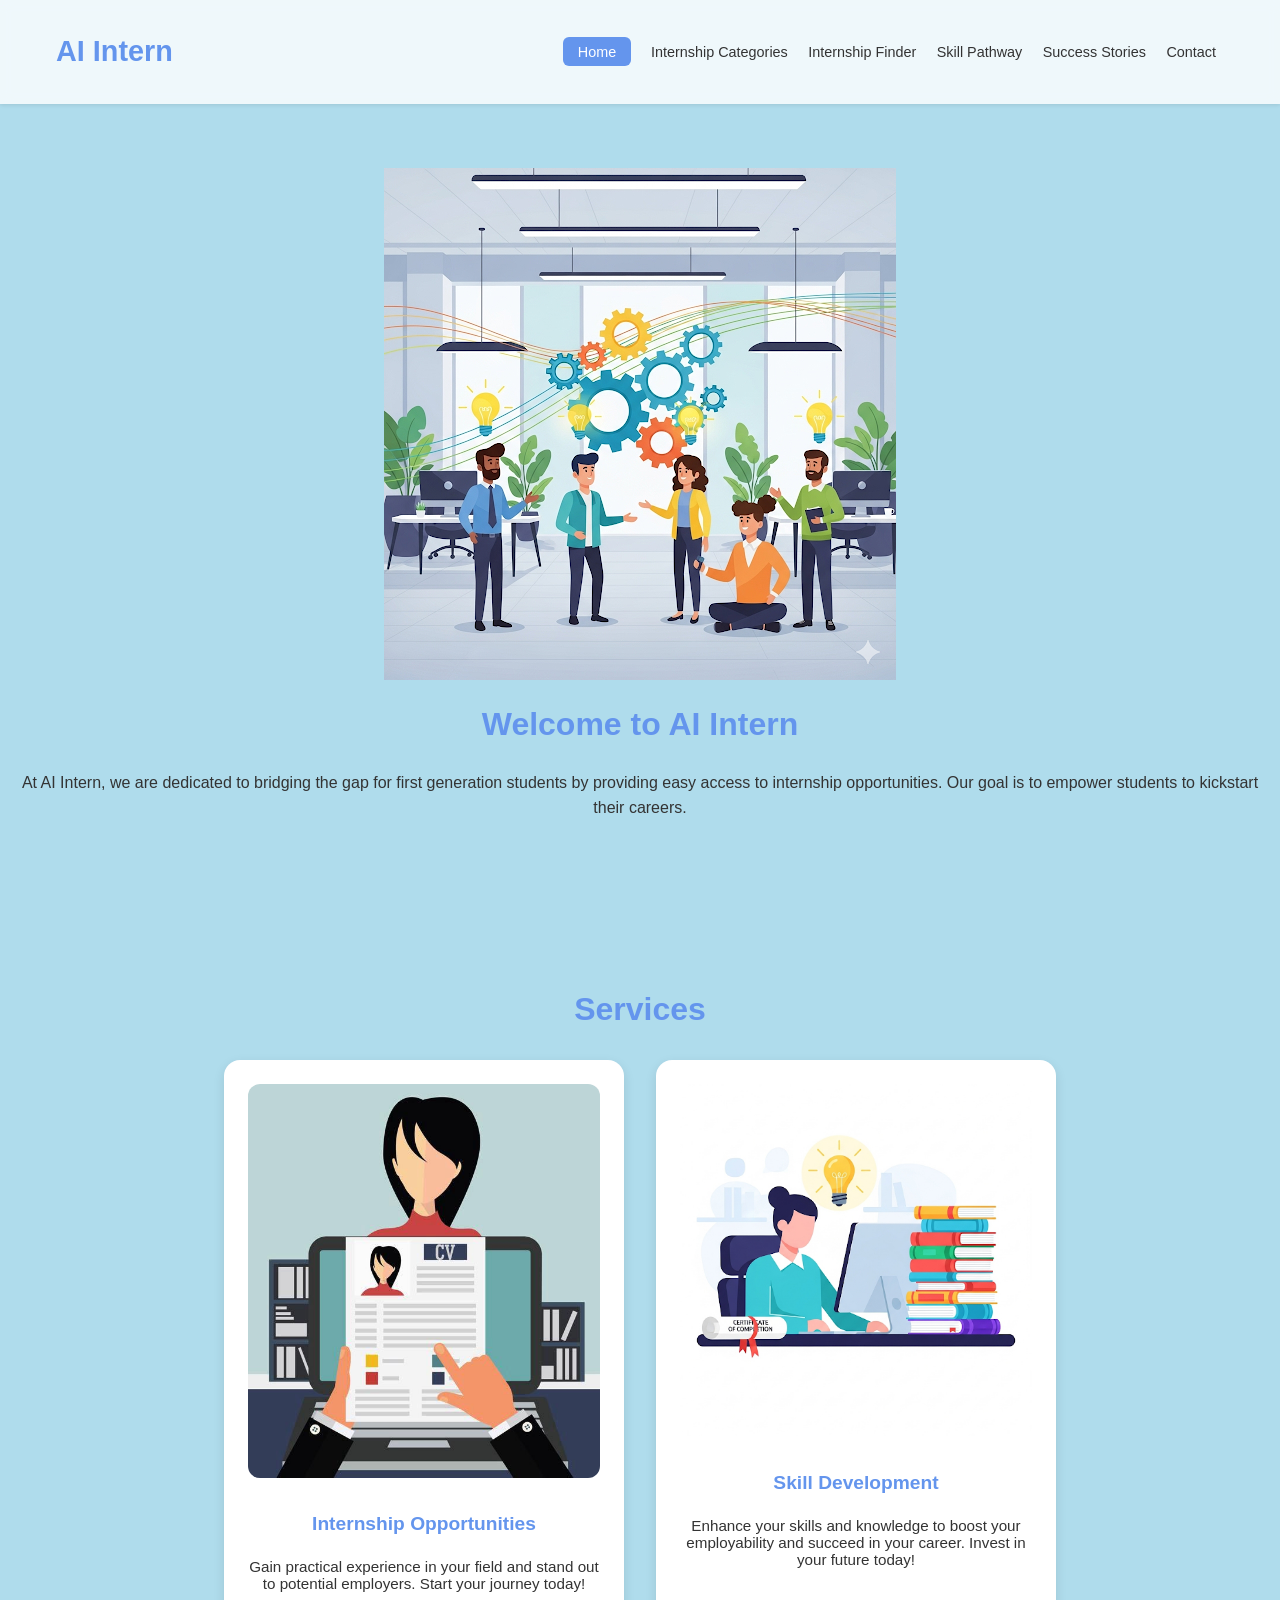
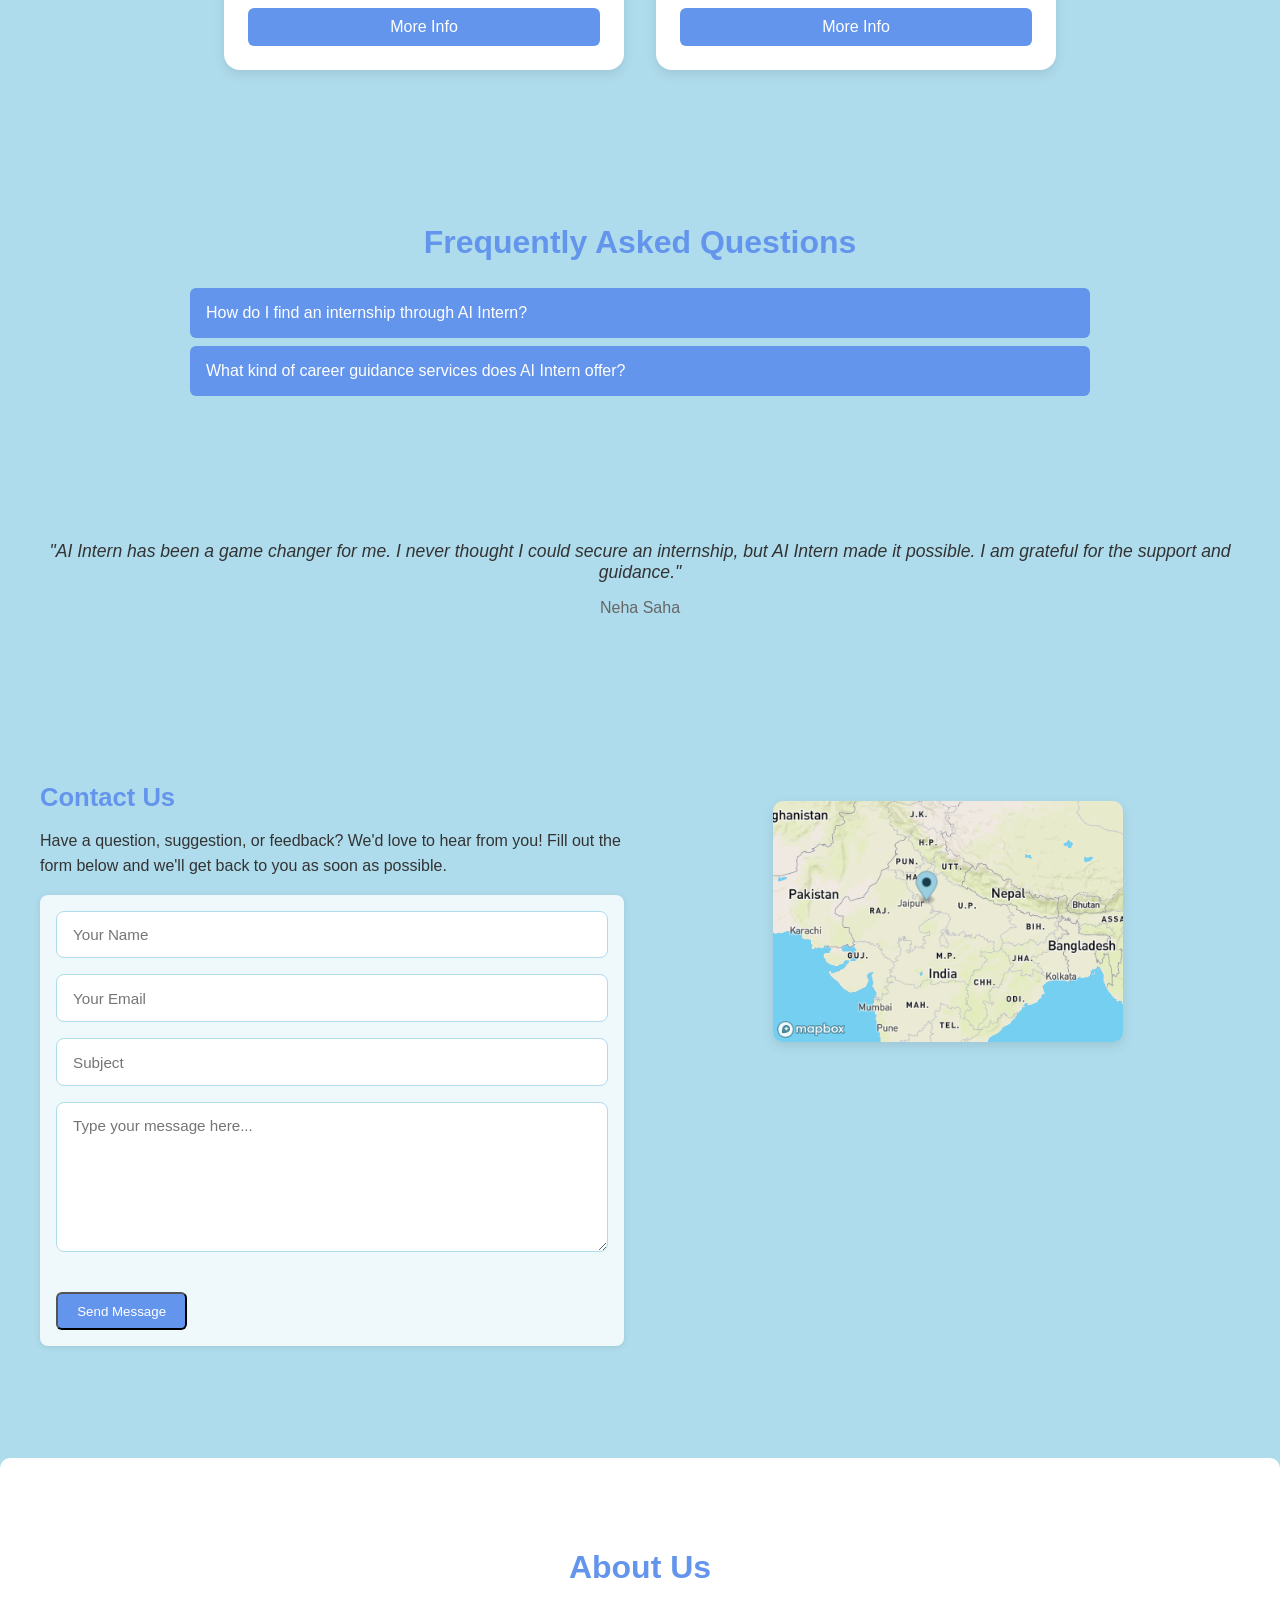
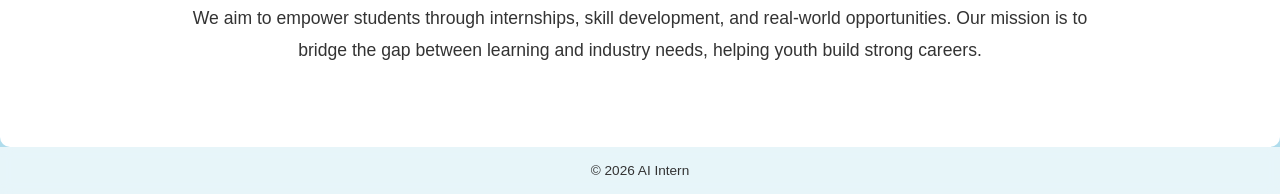
<file: index.html>
<!DOCTYPE html>
<html lang="en">

<head>
  <meta charset="UTF-8">
  <meta name="viewport" content="width=device-width, initial-scale=1.0">
  <title>AI Intern</title>
  <link rel="stylesheet" href="style.css">
  <link rel="icon" type="images/png" href="images/favicon.png">
</head>

<body>

  <!-- Header / Navigation -->
  <header class="header">
    <div class="container nav-container">
      <h1 class="logo">AI Intern</h1>
      <nav class="nav-links">
        <a href="#" class="btn-primary">Home</a>
        <a href="internship-categories.html">Internship Categories</a>
        <a href="internship-finder.html">Internship Finder</a>
        <a href="skill-pathway.html">Skill Pathway</a>
        <a href="success-stories.html">Success Stories</a>
        <a href="contact.html">Contact</a>
      </nav>
    </div>
  </header>

  <!-- Banner Section -->
  <section class="section text-center">
    <img src="images/workingtogether.png" alt="Working Together" class="banner-img">
    <h2 class="title">Welcome to AI Intern</h2>
    <p class="desc">
      At AI Intern, we are dedicated to bridging the gap for first generation students by providing easy access to
      internship opportunities. Our goal is to empower students to kickstart their careers.
    </p>
  </section>

  <!-- Services Section -->
  <section class="section">
    <h2 class="title text-center">Services</h2>
    <div class="services">

      <div class="card">
        <img src="images/internship2.jpg" alt="Internship Opportunities" class="card-img">
        <h3 class="card-title">Internship Opportunities</h3>
        <p class="card-text">
          Gain practical experience in your field and stand out to potential employers. Start your journey today!
        </p>
        <a href="internship-finder.html" class="btn-primary">More Info</a>
      </div>

      <div class="card">
        <img src="images/skills.png" alt="Skill Development" class="card-img">
        <h3 class="card-title">Skill Development</h3>
        <p class="card-text">
          Enhance your skills and knowledge to boost your employability and succeed in your career. Invest in your
          future today!
        </p>
        <a href="skill-pathway.html" class="btn-primary">More Info</a>
      </div>

    </div>
  </section>

  <!-- FAQ Section -->
  <section class="section">
    <h2 class="title text-center">Frequently Asked Questions</h2>
    <div class="faq">
      <div>
        <button class="accordion">How do I find an internship through AI Intern?</button>
        <div class="panel">
          To find an appropriate internship, you will have to enter your education qualifications and the skills you
          have, and then our AI will recommend internships that are available on PMSkin and best suit you.
        </div>
      </div>
      <div>
        <button class="accordion">What kind of career guidance services does AI Intern offer?</button>
        <div class="panel">
          AI Intern looks up and offers perfect internships for you. If you do not have the right skills, we will
          recommend platforms that offer to teach the skills.
        </div>
      </div>
    </div>
  </section>

  <!-- Testimonial Section -->
  <section class="section text-center">
    <p class="testimonial">
      "AI Intern has been a game changer for me. I never thought I could secure an internship, but AI Intern made it
      possible. I am grateful for the support and guidance."
    </p>
    <p class="text-muted">Neha Saha</p>
  </section>
  <!-- Contact Section -->
  <section class="section">
    <div class="contact-container">

      <div class="flex-1">
        <h2 class="subtitle">Contact Us</h2>
        <p class="desc">
          Have a question, suggestion, or feedback? We'd love to hear from you!
          Fill out the form below and we'll get back to you as soon as possible.
        </p>

        <div class="form-box">

          <form action="https://formsubmit.co/aiinternforms@gmail.com" method="POST">

            <!-- FormSubmit Settings -->
            <input type="hidden" name="_captcha" value="false">
            <input type="hidden" name="_subject" value="New AI Intern Contact Form Submission">
            <input type="hidden" name="_template" value="table">

            <input type="text" name="Name" placeholder="Your Name" required>

            <input type="email" name="Email" placeholder="Your Email" required>

            <input type="text" name="Subject" placeholder="Subject" required>

            <textarea name="Message" rows="6" placeholder="Type your message here..." required></textarea>

            <button type="submit" class="btn-primary">
              Send Message
            </button>

            <input type="hidden" name="_next"
              value="https://garvitasachdeva27-gif.github.io/AI-INTERN/contact.html?success=true">

          </form>

        </div>
      </div>

      <div class="flex-1 flex-center">
        <img src="images/india-map.png" alt="India Map" class="map-img home-map">
      </div>

    </div>
  </section>
  <!-- About Us Section -->
  <!-- About Us Section -->
  <section class="about-section">
    <div class="about-container">
      <h2 class="subtitle">About Us</h2>
      <p class="desc">
        We aim to empower students through internships, skill development, and
        real-world opportunities. Our mission is to bridge the gap between
        learning and industry needs, helping youth build strong careers.
      </p>
    </div>
  </section>

  <!-- Footer -->
  <footer class="footer">
    © 2026 AI Intern
  </footer>

  <!-- FAQ Accordion JS -->
  <script>
    const acc = document.querySelectorAll('.accordion');
    acc.forEach(button => {
      button.addEventListener('click', () => {
        const panel = button.nextElementSibling;
        panel.classList.toggle('show');
      });
    });
  </script>

</body>

</html>
</file>
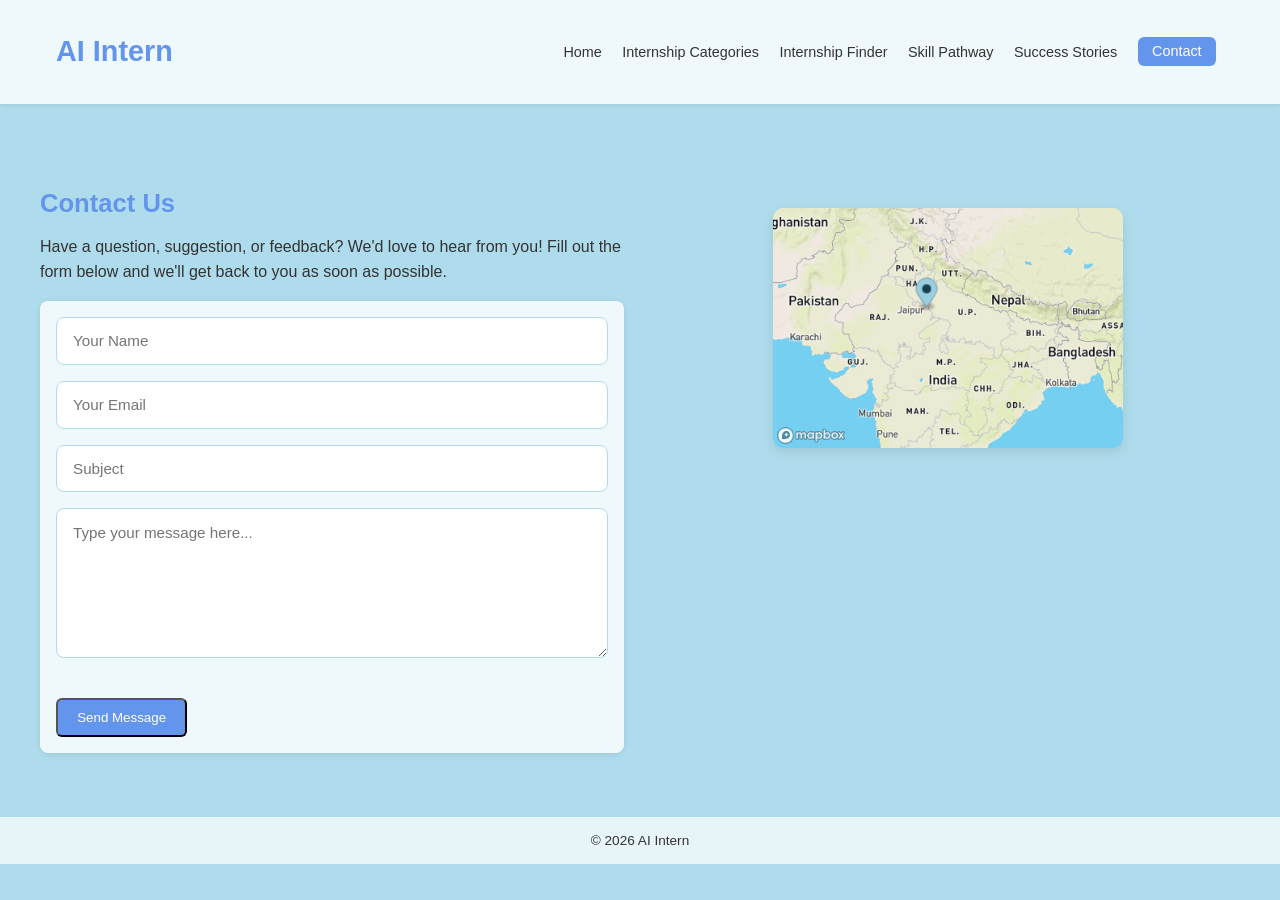
<file: contact.html>
<!DOCTYPE html>
<html lang="en">

<head>
    <meta charset="UTF-8">
    <meta name="viewport" content="width=device-width, initial-scale=1.0">
    <title>Contact - AI Intern</title>
    <link rel="stylesheet" href="style.css">
    <link rel="icon" type="images/png" href="images/favicon.png">
</head>

<body>
    <!-- Header -->
    <header class="header">
        <div class="nav-container">
            <h1 class="logo">AI Intern</h1>
            <nav class="nav-links">
                <a href="index.html">Home</a>
                <a href="internship-categories.html">Internship Categories</a>
                <a href="internship-finder.html">Internship Finder</a>
                <a href="skill-pathway.html">Skill Pathway</a>
                <a href="success-stories.html">Success Stories</a>
                <a href="contact.html" class="active">Contact</a>
            </nav>
        </div>
    </header>

  <!-- Contact Section -->
  <section class="section">
    <div class="contact-container">

      <div class="flex-1">
        <h2 class="subtitle">Contact Us</h2>
        <p class="desc">
          Have a question, suggestion, or feedback? We'd love to hear from you!
          Fill out the form below and we'll get back to you as soon as possible.
        </p>

        <div class="form-box">

          <form action="https://formsubmit.co/aiinternforms@gmail.com" method="POST">

            <!-- FormSubmit Settings -->
            <input type="hidden" name="_captcha" value="false">
            <input type="hidden" name="_subject" value="New AI Intern Contact Form Submission">
            <input type="hidden" name="_template" value="table">

            <input type="text" name="Name" placeholder="Your Name" required>

            <input type="email" name="Email" placeholder="Your Email" required>

            <input type="text" name="Subject" placeholder="Subject" required>

            <textarea name="Message" rows="6" placeholder="Type your message here..." required></textarea>

            <button type="submit" class="btn-primary">
              Send Message
            </button>

            <input type="hidden" name="_next"
              value="https://garvitasachdeva27-gif.github.io/AI-INTERN/contact.html?success=true">

          </form>

        </div>
      </div>

      <div class="flex-1 flex-center">
        <img src="images/india-map.png" alt="India Map" class="map-img home-map">
      </div>

    </div>
  </section>

    <!-- Footer -->
    <footer class="footer">
        © 2026 AI Intern 
    </footer>
</body>

</html>
</file>
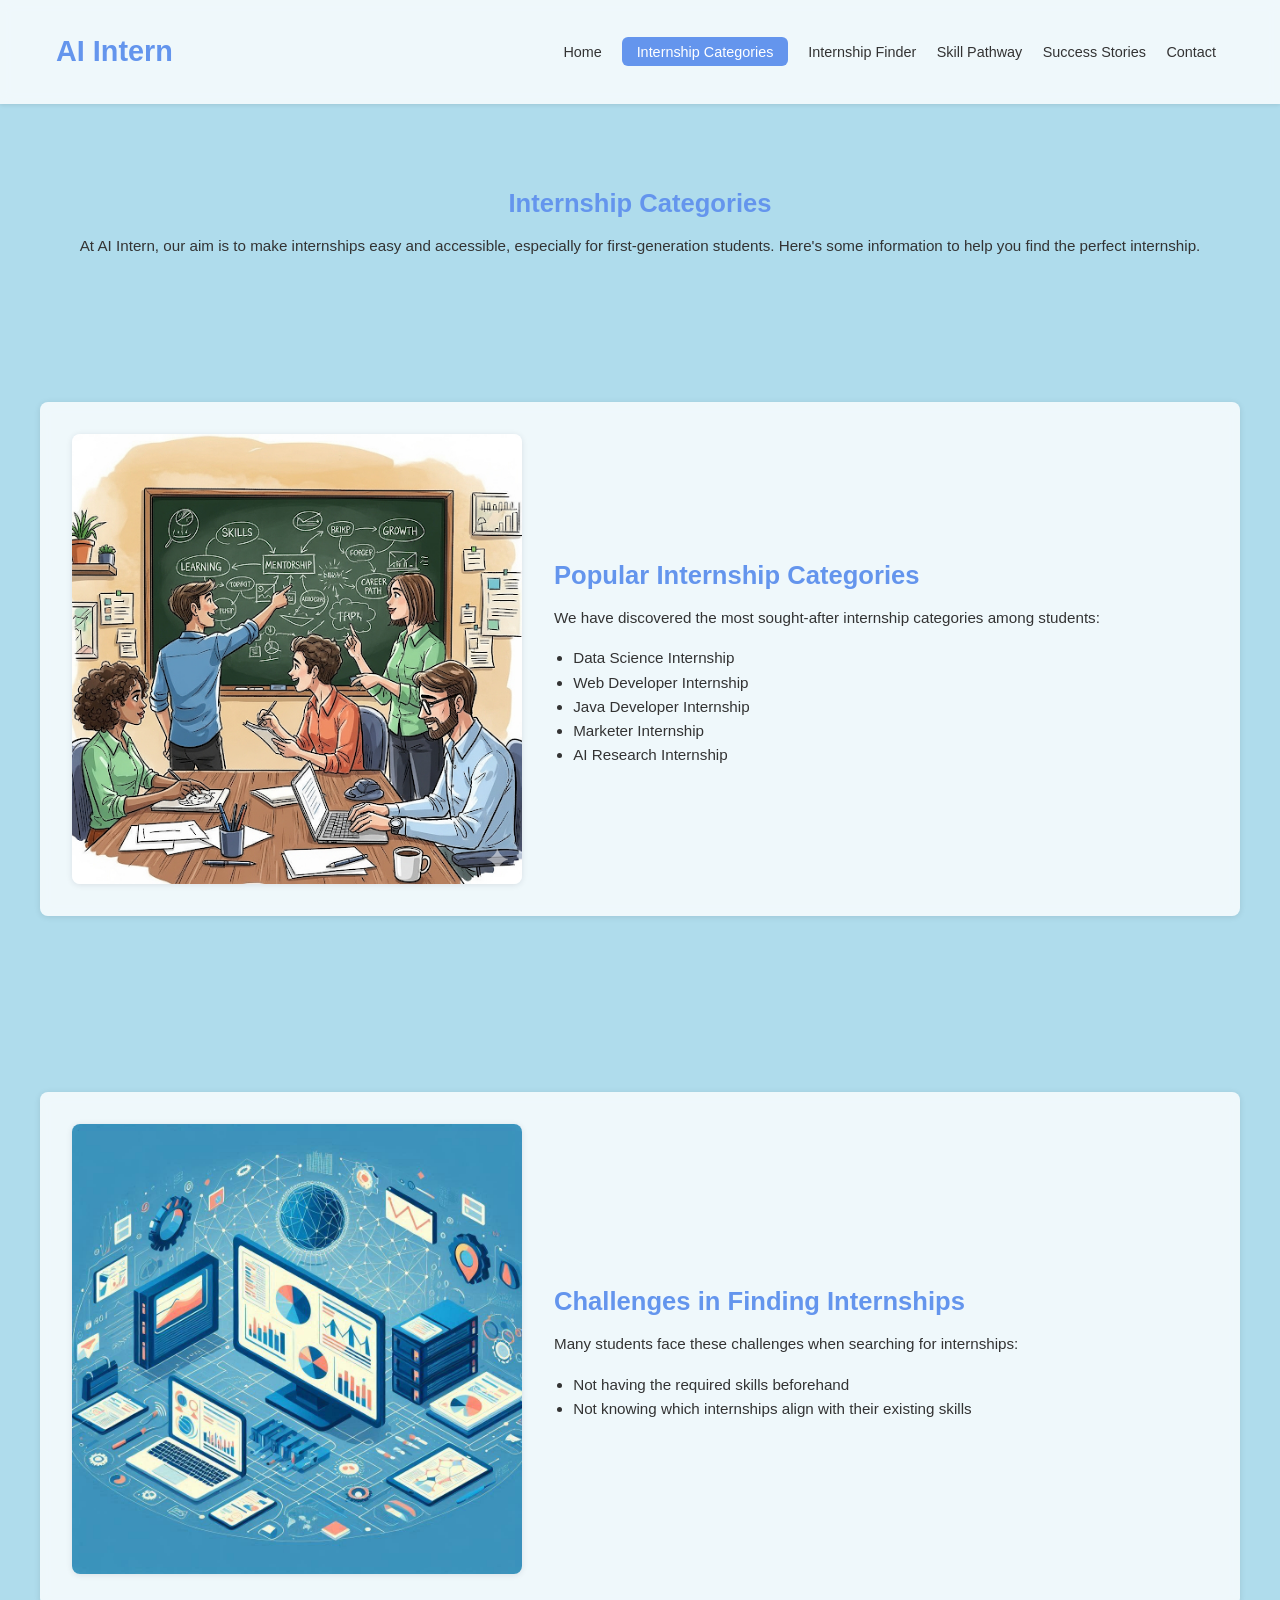
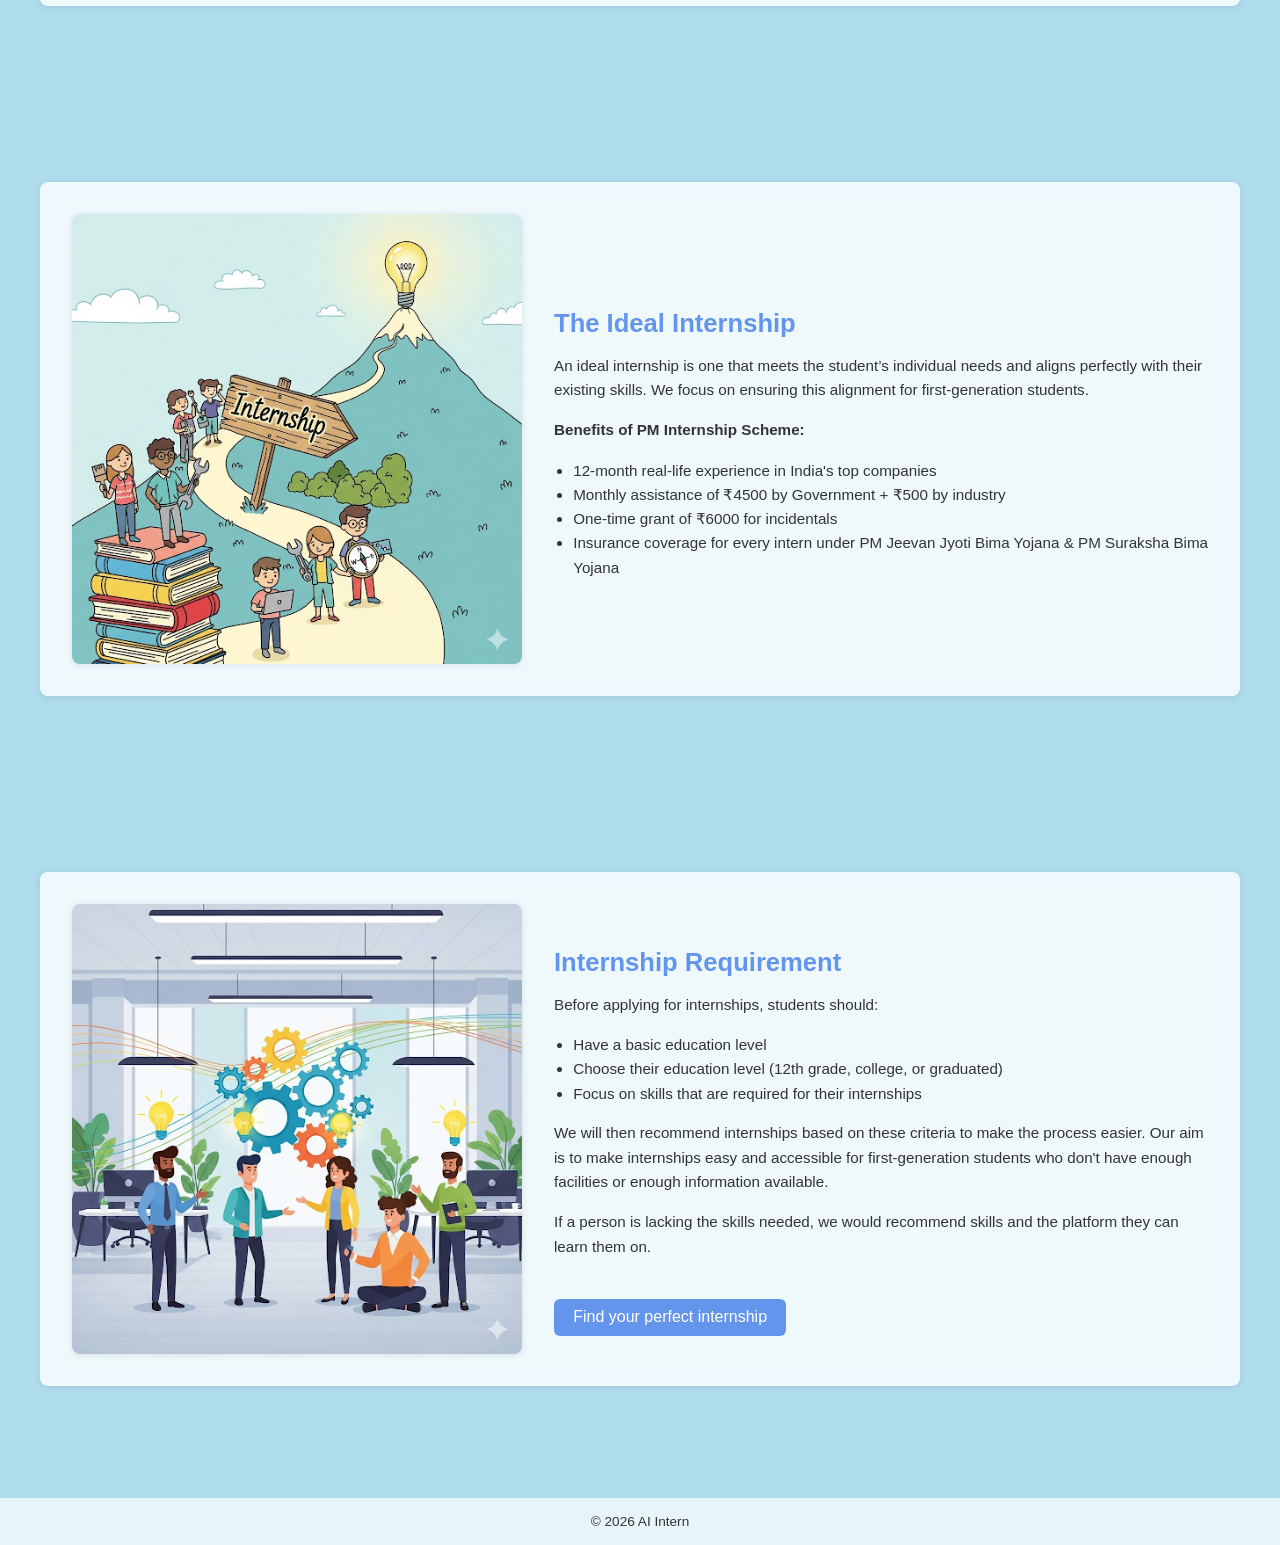
<file: internship-categories.html>
<!DOCTYPE html>
<html lang="en">
<head>
  <meta charset="UTF-8">
  <meta name="viewport" content="width=device-width, initial-scale=1.0">
  <title>Internship Categories - AI Intern</title>
  <link rel="stylesheet" href="style.css">
  <link rel="icon" type="images/png" href="images/favicon.png">
</head>
<body>

  <!-- Header -->
  <header class="header">
    <div class="container nav-container">
      <h1 class="logo">AI Intern</h1>
      <nav class="nav-links">
        <a href="index.html">Home</a>
        <a href="#" class="btn-primary">Internship Categories</a>
        <a href="internship-finder.html">Internship Finder</a>
        <a href="skill-pathway.html">Skill Pathway</a>
        <a href="success-stories.html">Success Stories</a>
        <a href="contact.html">Contact</a>
      </nav>
    </div>
  </header>

  <!-- Page Heading -->
  <section class="section text-center">
    <h2 class="subtitle">Internship Categories</h2>
    <p class="desc small">
      At AI Intern, our aim is to make internships easy and accessible, especially for first-generation students. Here's some information to help you find the perfect internship.
    </p>
  </section>

  <!-- Popular Internship Categories -->
  <section class="section">
    <div class="info-box">
      <img src="images/blackboard.png" alt="Blackboard" class="box-img">
      <div class="box-text">
        <h3 class="subtitle">Popular Internship Categories</h3>
        <p class="desc small">
          We have discovered the most sought-after internship categories among students:
        </p>
        <ul class="list">
          <li>Data Science Internship</li>
          <li>Web Developer Internship</li>
          <li>Java Developer Internship</li>
          <li>Marketer Internship</li>
          <li>AI Research Internship</li>
        </ul>
      </div>
    </div>
  </section>

  <!-- Challenges Section -->
  <section class="section">
    <div class="info-box reverse">
      <div class="box-text">
        <h3 class="subtitle">Challenges in Finding Internships</h3>
        <p class="desc small">Many students face these challenges when searching for internships:</p>
        <ul class="list">
          <li>Not having the required skills beforehand</li>
          <li>Not knowing which internships align with their existing skills</li>
        </ul>
      </div>
      <img src="images/work.jpg" alt="Work" class="box-img">
    </div>
  </section>

  <!-- Ideal Internship Section -->
  <section class="section">
    <div class="info-box">
      <img src="images/Internship.png" alt="Internship" class="box-img">
      <div class="box-text">
        <h3 class="subtitle">The Ideal Internship</h3>
        <p class="desc small">
          An ideal internship is one that meets the student’s individual needs and aligns perfectly with their existing skills. We focus on ensuring this alignment for first-generation students.
        </p>
        <p class="desc small"><strong>Benefits of PM Internship Scheme:</strong></p>
        <ul class="list">
          <li>12-month real-life experience in India's top companies</li>
          <li>Monthly assistance of ₹4500 by Government + ₹500 by industry</li>
          <li>One-time grant of ₹6000 for incidentals</li>
          <li>Insurance coverage for every intern under PM Jeevan Jyoti Bima Yojana & PM Suraksha Bima Yojana</li>
        </ul>
      </div>
    </div>
  </section>

  <!-- Internship Requirements -->
  <section class="section">
    <div class="info-box reverse">
      <div class="box-text">
        <h3 class="subtitle">Internship Requirement</h3>
        <p class="desc small">Before applying for internships, students should:</p>
        <ul class="list">
          <li>Have a basic education level</li>
          <li>Choose their education level (12th grade, college, or graduated)</li>
          <li>Focus on skills that are required for their internships</li>
        </ul>
        <p class="desc small">
          We will then recommend internships based on these criteria to make the process easier. Our aim is to make internships easy and accessible for first-generation students who don't have enough facilities or enough information available.
        </p>
        <p class="desc small">
          If a person is lacking the skills needed, we would recommend skills and the platform they can learn them on.
        </p>
        <a href="internship-finder.html" class="btn-primary">Find your perfect internship</a>
      </div>
      <img src="images/workingtogether.png" alt="Working Together" class="box-img">
    </div>
  </section>

  <!-- Footer -->
  <footer class="footer">
    © 2026 AI Intern 
  </footer>

</body>
</html>
</file>
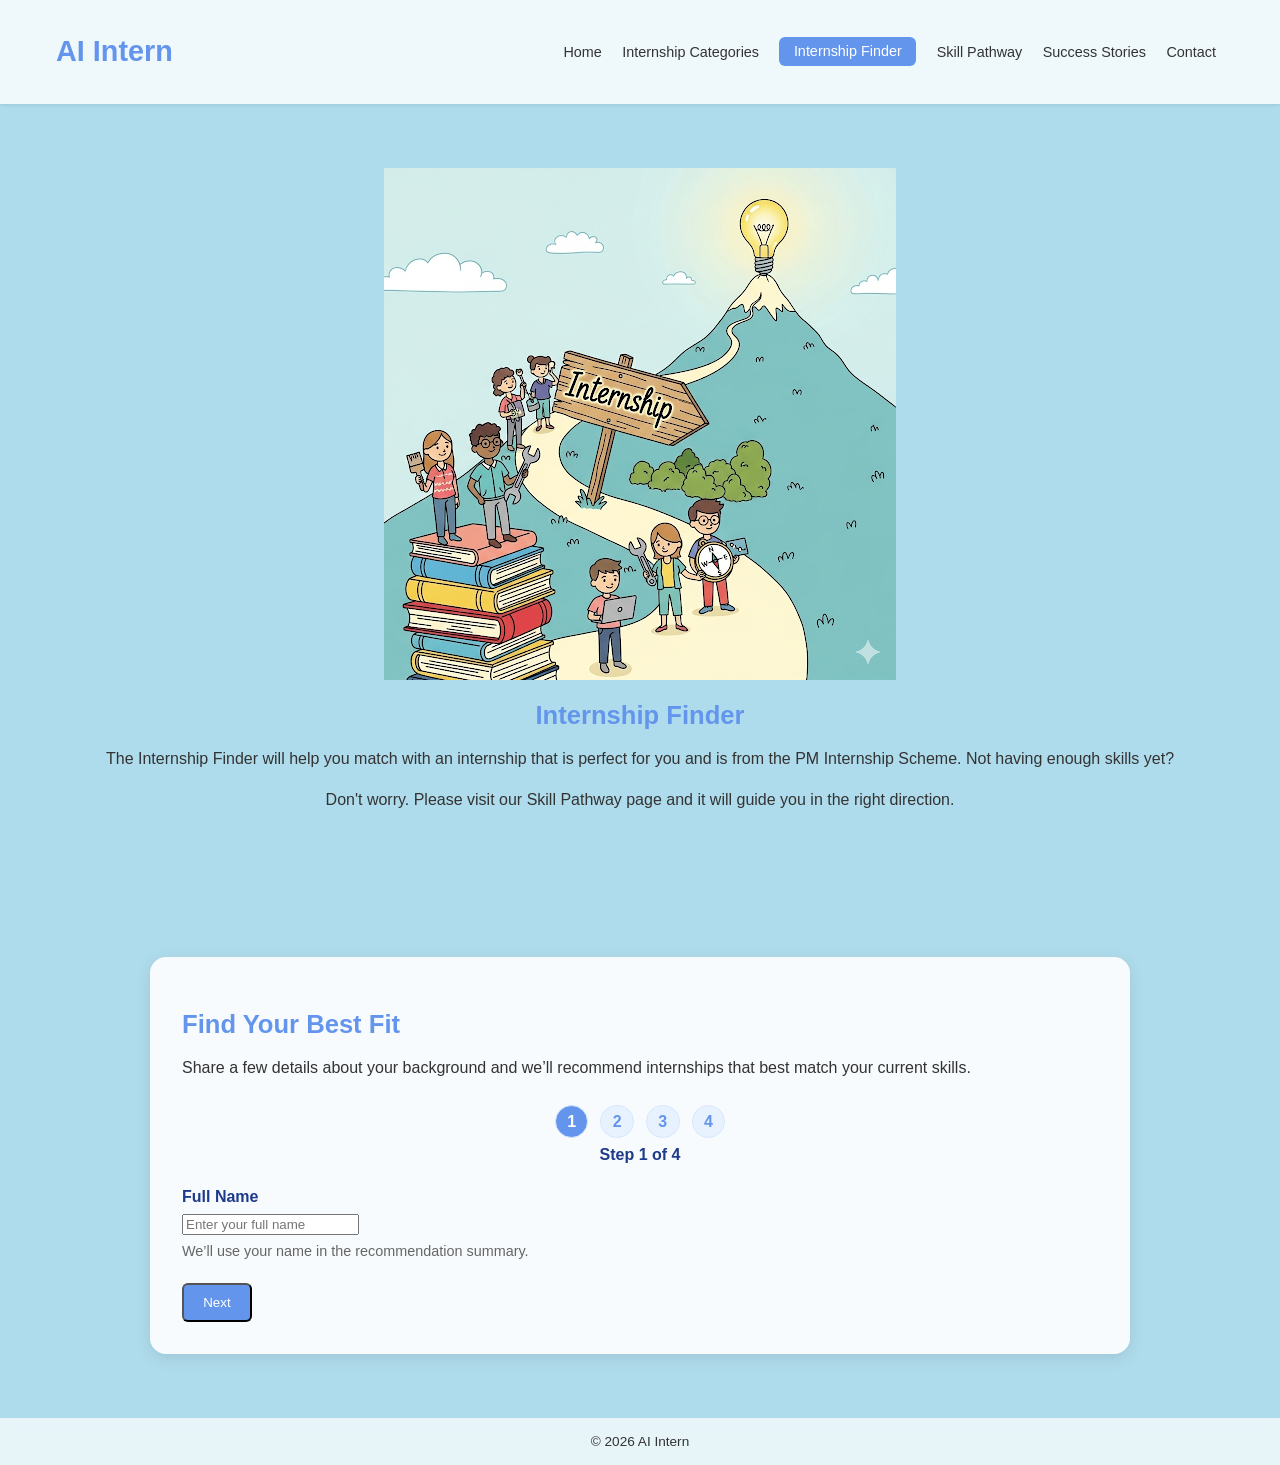
<file: internship-finder.html>
<!DOCTYPE html>
<html lang="en">
<head>
  <meta charset="UTF-8">
  <meta name="viewport" content="width=device-width, initial-scale=1.0">
  <title>Internship Finder - AI Intern</title>
  <link rel="stylesheet" href="style.css">
  <link rel="icon" type="images/png" href="images/favicon.png">
</head>
<body>

  <!-- Header / Navigation -->
  <header class="header">
    <div class="nav-container">
      <h1 class="logo">AI Intern</h1>
      <nav class="nav-links">
        <a href="index.html">Home</a>
        <a href="internship-categories.html">Internship Categories</a>
        <a href="#" class="active">Internship Finder</a>
        <a href="skill-pathway.html">Skill Pathway</a>
        <a href="success-stories.html">Success Stories</a>
        <a href="contact.html">Contact</a>
      </nav>
    </div>
  </header>

  <!-- Banner Section -->
  <section class="section text-center">
    <img src="images/Internship.png" alt="Internship Banner" class="banner-img">
    <h2 class="subtitle">Internship Finder</h2>
    <p class="desc">
      The Internship Finder will help you match with an internship that is perfect for you and is from the PM Internship Scheme.  
      Not having enough skills yet? 
      <p class="desc">Don't worry. Please visit our Skill Pathway page and it will guide you in the right direction.</p>
    </p>
  </section>

  <!-- Internship Recommendation Form -->
  <section class="section">
    <div class="finder-shell">
      <div class="finder-card">
        <div class="finder-header">
          <h2 class="subtitle">Find Your Best Fit</h2>
          <p class="desc">
            Share a few details about your background and we’ll recommend internships that best match your current skills.
          </p>
        </div>

        <div class="stepper" aria-label="Form progress">
          <div class="step-dot active" data-step-dot="1">1</div>
          <div class="step-dot" data-step-dot="2">2</div>
          <div class="step-dot" data-step-dot="3">3</div>
          <div class="step-dot" data-step-dot="4">4</div>
        </div>

        <div class="step-indicator" id="stepIndicator">Step 1 of 4</div>

        <form id="recommendationForm" novalidate>
          <div class="step-panel active" data-step="1">
            <label class="field-label" for="fullName">Full Name</label>
            <input id="fullName" name="fullName" type="text" placeholder="Enter your full name" required>
            <p class="field-hint">We’ll use your name in the recommendation summary.</p>
          </div>

          <div class="step-panel" data-step="2">
            <label class="field-label" for="educationLevel">Education Level</label>
            <select id="educationLevel" name="educationLevel" required>
              <option value="">Choose your education level</option>
              <option>In School (12th Grade or Less)</option>
              <option>In College (Pursuing a Degree)</option>
              <option>Graduated (Have a Degree)</option>
            </select>
          </div>

          <div class="step-panel" data-step="3">
            <label class="field-label">Skills</label>
            <div id="skillGrid" class="skill-grid" role="group" aria-label="Select your skills"></div>
            <p class="field-hint">Choose the skills that best describe you right now.</p>
            <div id="otherSkillsWrap" class="input-group hidden">
              <label class="field-label" for="otherSkills">Tell us more about your other skills</label>
              <textarea id="otherSkills" name="otherSkills" rows="4" placeholder="Describe your skills in a few words..."></textarea>
            </div>
          </div>

          <div class="step-panel" data-step="4">
            <div class="summary-card">
              <h3 class="card-title">Review Your Details</h3>
              <p class="summary-line"><strong>Name:</strong> <span id="summaryName">—</span></p>
              <p class="summary-line"><strong>Education:</strong> <span id="summaryEducation">—</span></p>
              <p class="summary-line"><strong>Skills:</strong> <span id="summarySkills">—</span></p>
            </div>
          </div>

          <div class="button-row">
            <button type="button" class="btn-secondary" id="prevBtn">Previous</button>
            <button type="button" class="btn-primary" id="nextBtn">Next</button>
            <button type="submit" class="btn-primary hidden" id="submitBtn">Get Recommendations</button>
          </div>
        </form>

        <div id="resultsPanel" class="results-panel hidden" aria-live="polite"></div>
      </div>
    </div>
  </section>

  <!-- Footer -->
  <footer class="footer">
    © 2026 AI Intern 
  </footer>

  <script>
    const skillOptions = [
      'Python',
      'C/C++',
      'JavaScript',
      'Frontend (HTML, CSS)',
      'Backend',
      'React.js',
      'Databases',
      'Excel / Data Analysis',
      'Communication',
      'Creative Writing',
      'Marketing',
      'Accounting',
      'Mechanical Tools',
      'Problem Solving',
      'Design (Canva / Photoshop)',
      'None',
      'Other'
    ];

    const skillAliases = {
      'Python': ['python', 'data analysis (python)'],
      'C/C++': ['c/c++', 'c++', 'c'],
      'JavaScript': ['javascript', 'js'],
      'Frontend (HTML, CSS)': ['frontend', 'html', 'css', 'html/css', 'ui'],
      'Backend': ['backend', 'server', 'api'],
      'React.js': ['react', 'react.js'],
      'Databases': ['database', 'databases', 'sql'],
      'Excel / Data Analysis': ['excel', 'data analysis', 'data analytics', 'tableau', 'power bi', 'analytics'],
      'Communication': ['communication', 'storytelling', 'presentation', 'stakeholder communication', 'customer service'],
      'Creative Writing': ['creative writing', 'report writing', 'documentation', 'storyboarding', 'content creation'],
      'Marketing': ['marketing', 'digital marketing', 'social media', 'merchandising', 'sales', 'business development'],
      'Accounting': ['accounting', 'financial modelling', 'financial analysis', 'finance'],
      'Mechanical Tools': ['mechanical', 'cad', 'solidworks', 'autocad', 'machinery', 'maintenance', 'manufacturing', 'process control'],
      'Problem Solving': ['problem solving', 'lean', 'six sigma', 'process improvement', 'research', 'project management'],
      'Design (Canva / Photoshop)': ['design', 'canva', 'photoshop', 'figma', 'sketching', 'presentation']
    };

    const state = {
      currentStep: 1,
      selectedSkills: []
    };

    const form = document.getElementById('recommendationForm');
    const stepPanels = Array.from(document.querySelectorAll('.step-panel'));
    const stepDots = Array.from(document.querySelectorAll('.step-dot'));
    const stepIndicator = document.getElementById('stepIndicator');
    const nextBtn = document.getElementById('nextBtn');
    const prevBtn = document.getElementById('prevBtn');
    const submitBtn = document.getElementById('submitBtn');
    const resultsPanel = document.getElementById('resultsPanel');
    const otherSkillsWrap = document.getElementById('otherSkillsWrap');
    const skillGrid = document.getElementById('skillGrid');
    const summaryName = document.getElementById('summaryName');
    const summaryEducation = document.getElementById('summaryEducation');
    const summarySkills = document.getElementById('summarySkills');

    function normalizeText(value) {
      return String(value || '')
        .toLowerCase()
        .replace(/[^a-z0-9]+/g, ' ')
        .trim();
    }

    function parseCsv(text) {
      const lines = text.trim().split(/\r?\n/).filter(Boolean);
      return lines.slice(1).map((line) => {
        const match = line.match(/^([^,]+),([^,]+),(.*)$/);
        if (!match) return null;
        return {
          role: match[1].trim(),
          skills: match[2].trim(),
          links: match[3].trim()
        };
      }).filter(Boolean);
    }

    function inferCategory(role) {
      const text = role.toLowerCase();
      if (text.includes('software') || text.includes('data') || text.includes('tech') || text.includes('engineering') || text.includes('network') || text.includes('it')) return 'IT & Software Development';
      if (text.includes('automotive') || text.includes('engine') || text.includes('aerospace') || text.includes('aviation') || text.includes('defence')) return 'Automotive';
      if (text.includes('manufacturing') || text.includes('plant') || text.includes('production') || text.includes('quality') || text.includes('maintenance')) return 'Manufacturing & Industrial';
      if (text.includes('media') || text.includes('content') || text.includes('video') || text.includes('audio') || text.includes('design')) return 'Media & Entertainment';
      if (text.includes('bank') || text.includes('finance') || text.includes('account') || text.includes('risk') || text.includes('investment')) return 'Banking & Financial Services';
      if (text.includes('retail') || text.includes('sales') || text.includes('merch') || text.includes('e-commerce') || text.includes('brand')) return 'Retail & Consumer Durables';
      if (text.includes('telecom') || text.includes('network')) return 'Telecom';
      if (text.includes('education') || text.includes('instructional')) return 'Education';
      if (text.includes('hotel') || text.includes('tourism') || text.includes('travel') || text.includes('hospitality')) return 'Travel & Hospitality';
      if (text.includes('health') || text.includes('clinical') || text.includes('pharma')) return 'Healthcare';
      if (text.includes('construction') || text.includes('site') || text.includes('real estate') || text.includes('housing') || text.includes('infrastructure')) return 'Infrastructure & Construction';
      if (text.includes('oil') || text.includes('gas') || text.includes('energy')) return 'Oil, Gas & Energy';
      if (text.includes('mining') || text.includes('metall') || text.includes('metal')) return 'Metals & Mining';
      if (text.includes('textile')) return 'Textile Manufacturing';
      if (text.includes('sport')) return 'Sports';
      if (text.includes('agri') || text.includes('agriculture') || text.includes('farm')) return 'Agriculture & Allied';
      return 'Consulting Services';
    }

    async function loadInternships() {
      try {
        const response = await fetch('internships.csv');
        if (!response.ok) throw new Error('CSV unavailable');
        const text = await response.text();
        return parseCsv(text).map((item) => ({
          name: item.role,
          category: inferCategory(item.role),
          requiredSkills: item.skills.split(';').map((skill) => skill.trim()).filter(Boolean),
          location: 'India / Hybrid',
          stipend: '₹4,500+',
          description: `A practical internship opportunity in ${inferCategory(item.role).toLowerCase()}`
        }));
      } catch (error) {
        console.warn('Falling back to built-in internships.', error);
        return [
          { name: 'Data Science Intern', category: 'IT & Software Development', requiredSkills: ['Python', 'SQL', 'Problem Solving'], location: 'India / Hybrid', stipend: '₹4,500+', description: 'Build real-world data analysis experience with practical projects.' },
          { name: 'Software Engineering Intern', category: 'IT & Software Development', requiredSkills: ['JavaScript', 'Frontend (HTML, CSS)', 'Problem Solving'], location: 'India / Hybrid', stipend: '₹4,500+', description: 'Create user-facing experiences while learning modern web development tools.' },
          { name: 'Marketing Intern', category: 'Retail & Consumer Durables', requiredSkills: ['Communication', 'Marketing', 'Creative Writing'], location: 'India / Hybrid', stipend: '₹4,500+', description: 'Support campaigns, content planning, and audience engagement work.' }
        ];
      }
    }

    function skillMatches(requiredSkill, selectedSkills) {
      const required = normalizeText(requiredSkill);
      return selectedSkills.some((skill) => {
        const value = normalizeText(skill);
        if (!value) return false;
        const aliases = skillAliases[skill] || [];
        return aliases.some((alias) => normalizeText(alias).includes(required) || required.includes(normalizeText(alias)) || required.includes(value));
      });
    }

    function calculateMatch(internship, selectedSkills) {
      const selected = selectedSkills.filter((skill) => skill !== 'Other' && skill !== 'None');
      if (!selected.length) return 0;
      const matches = internship.requiredSkills.filter((skill) => skillMatches(skill, selected)).length;
      return Math.round((matches / internship.requiredSkills.length) * 100);
    }

    function renderSkillOptions() {
      skillGrid.innerHTML = '';
      skillOptions.forEach((skill) => {
        const button = document.createElement('button');
        button.type = 'button';
        button.className = 'skill-chip';
        button.textContent = skill;
        button.dataset.value = skill;
        button.addEventListener('click', () => toggleSkill(skill));
        if (state.selectedSkills.includes(skill)) button.classList.add('selected');
        skillGrid.appendChild(button);
      });
    }

    function toggleSkill(skill) {
      if (skill === 'None') {
        state.selectedSkills = state.selectedSkills.includes('None') ? [] : ['None'];
      } else if (skill === 'Other') {
        if (state.selectedSkills.includes('Other')) {
          state.selectedSkills = state.selectedSkills.filter((item) => item !== 'Other');
        } else {
          state.selectedSkills = state.selectedSkills.filter((item) => item !== 'None');
          state.selectedSkills.push('Other');
        }
      } else {
        if (state.selectedSkills.includes('None')) {
          state.selectedSkills = state.selectedSkills.filter((item) => item !== 'None');
        }
        if (state.selectedSkills.includes(skill)) {
          state.selectedSkills = state.selectedSkills.filter((item) => item !== skill);
        } else {
          state.selectedSkills.push(skill);
        }
      }
      renderSkillOptions();
      otherSkillsWrap.classList.toggle('hidden', !state.selectedSkills.includes('Other'));
      updateSummary();
    }

    function updateSummary() {
      const fullName = document.getElementById('fullName').value.trim();
      const educationLevel = document.getElementById('educationLevel').value;
      summaryName.textContent = fullName || '—';
      summaryEducation.textContent = educationLevel || '—';
      summarySkills.textContent = state.selectedSkills.length ? state.selectedSkills.join(', ') : '—';
    }

    function updateStepUI() {
      stepPanels.forEach((panel) => panel.classList.toggle('active', Number(panel.dataset.step) === state.currentStep));
      stepDots.forEach((dot) => dot.classList.toggle('active', Number(dot.dataset.stepDot) === state.currentStep));
      stepIndicator.textContent = `Step ${state.currentStep} of 4`;
      prevBtn.classList.toggle('hidden', state.currentStep === 1);
      nextBtn.classList.toggle('hidden', state.currentStep === 4);
      submitBtn.classList.toggle('hidden', state.currentStep !== 4);
      updateSummary();
    }

    function validateCurrentStep() {
      if (state.currentStep === 1) {
        const fullName = document.getElementById('fullName').value.trim();
        if (!fullName) {
          document.getElementById('fullName').focus();
          return false;
        }
      }

      if (state.currentStep === 2) {
        const educationLevel = document.getElementById('educationLevel').value;
        if (!educationLevel) {
          document.getElementById('educationLevel').focus();
          return false;
        }
      }

      if (state.currentStep === 3) {
        if (!state.selectedSkills.length) {
          document.querySelector('.skill-grid').focus();
          return false;
        }
      }

      return true;
    }

    function goToNextStep() {
      if (!validateCurrentStep()) return;
      if (state.currentStep < 4) state.currentStep += 1;
      updateStepUI();
    }

    function goToPreviousStep() {
      if (state.currentStep > 1) state.currentStep -= 1;
      updateStepUI();
    }

    function buildRecommendationCards(recommendations) {
      return recommendations.map((item) => `
        <article class="result-card">
          <h3>${item.name}</h3>
          <span class="match-pill">${item.match}% match</span>
          <div class="progress-track">
            <div class="progress-fill" style="width:${item.match}%"></div>
          </div>
          <p class="summary-line"><strong>Industry:</strong> ${item.category}</p>
          <p class="summary-line"><strong>Location:</strong> ${item.location}</p>
          <p class="summary-line"><strong>Monthly Stipend:</strong> ${item.stipend}</p>
          <p class="summary-line"><strong>Skills Matched:</strong> ${item.matchedSkills.join(', ')}</p>
          <p class="summary-line">${item.description}</p>
        </article>
      `).join('');
    }

    function renderResultCard(title, message, buttonLabel, buttonHref) {
      resultsPanel.innerHTML = `
        <div class="status-card">
          <h3>${title}</h3>
          <p>${message}</p>
          ${buttonLabel ? `<a href="${buttonHref}" class="btn-primary">${buttonLabel}</a>` : ''}
        </div>
      `;
      resultsPanel.classList.remove('hidden');
    }

    async function handleSubmit(event) {
      event.preventDefault();
      if (!validateCurrentStep()) return;

      const fullName = document.getElementById('fullName').value.trim();
      const educationLevel = document.getElementById('educationLevel').value;
      const selectedSkills = [...state.selectedSkills];
      const otherSkills = document.getElementById('otherSkills').value.trim();

      if (educationLevel === 'In School (12th Grade or Less)') {
        renderResultCard(
          'Start with skill building first',
          'Internships listed on AI Intern are intended for students who are already pursuing or completing higher education. Begin with practical learning first and then come back when you are ready.',
          'Visit Skill Pathway',
          'skill-pathway.html'
        );
        return;
      }

      if (selectedSkills.includes('None')) {
        renderResultCard(
          'You are just beginning your learning journey',
          'That is completely fine. Start with a personalized learning roadmap from the AI Career Assistant and then return here when you are ready.',
          'Visit Skill Pathway',
          'skill-pathway.html'
        );
        return;
      }

      if (selectedSkills.includes('Other') || otherSkills) {
        renderResultCard(
          'Custom skill profile',
          'Your skills need a personalized analysis. Visit the AI Career Assistant for a tailored roadmap and internship suggestions.',
          'Visit Skill Pathway',
          'skill-pathway.html'
        );
        return;
      }

      const internships = await loadInternships();
      const recommendations = internships
        .map((internship) => ({
          ...internship,
          match: calculateMatch(internship, selectedSkills),
          matchedSkills: internship.requiredSkills.filter((skill) => skillMatches(skill, selectedSkills)).slice(0, 4)
        }))
        .filter((item) => item.match > 0)
        .sort((a, b) => b.match - a.match)
        .slice(0, 5);

      if (!recommendations.length) {
        renderResultCard(
          'No direct match yet',
          'Try selecting a few more relevant skills so we can surface stronger internship matches.',
          'Visit Skill Pathway',
          'skill-pathway.html'
        );
        return;
      }

      resultsPanel.innerHTML = `
        <div class="status-card">
          <h3>Hello, ${fullName || 'there'}!</h3>
          <p>Based on your profile, here are your best internship matches.</p>
        </div>
        ${buildRecommendationCards(recommendations)}
      `;
      resultsPanel.classList.remove('hidden');
    }

    nextBtn.addEventListener('click', goToNextStep);
    prevBtn.addEventListener('click', goToPreviousStep);
    form.addEventListener('submit', handleSubmit);
    document.getElementById('fullName').addEventListener('input', updateSummary);
    document.getElementById('educationLevel').addEventListener('change', updateSummary);

    renderSkillOptions();
    updateStepUI();
  </script>

</body>
</html>
</file>
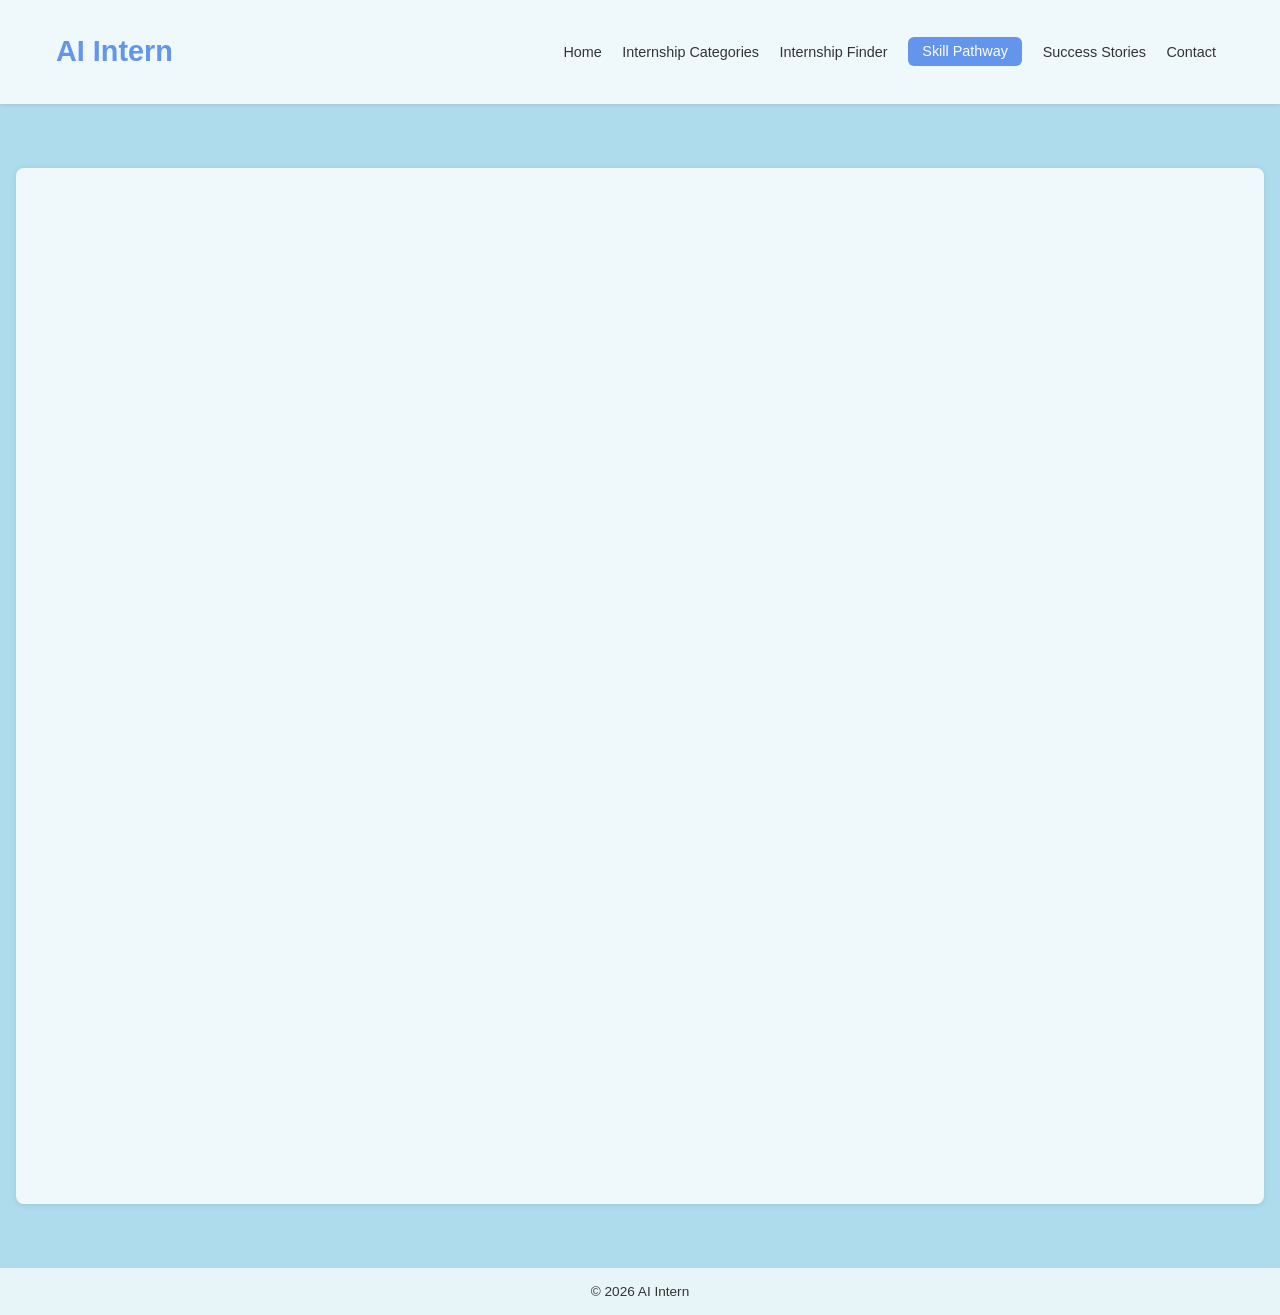
<file: skill-pathway.html>
<!DOCTYPE html>
<html lang="en">

<head>
  <meta charset="UTF-8">
  <meta name="viewport" content="width=device-width, initial-scale=1.0">
  <title>Skill Pathway - AI Intern</title>

  <link rel="stylesheet" href="style.css">
  <link rel="icon" type="image/png" href="images/favicon.png">

  <!-- Gradio Web Component -->
  <script
    type="module"
    src="https://gradio.s3-us-west-2.amazonaws.com/5.49.1/gradio.js">
  </script>
</head>

<body>

  <!-- Header / Navigation -->
  <header class="header">
    <div class="nav-container">
      <h1 class="logo">AI Intern</h1>
      <nav class="nav-links">
        <a href="index.html">Home</a>
        <a href="internship-categories.html">Internship Categories</a>
        <a href="internship-finder.html">Internship Finder</a>
        <a href="#" class="active">Skill Pathway</a>
        <a href="success-stories.html">Success Stories</a>
        <a href="contact.html">Contact</a>
      </nav>
    </div>
  </header>


  <!-- AI Chatbot -->
<section class="section">
  <div class="form-box chatbot">
    <iframe
      src="https://garvitasachdeva-ai-intern-chatbot.hf.space?__theme=light"
      width="100%"
      height="1000"
      frameborder="0"
      style="border: none; border-radius: 12px;"
      allow="clipboard-read; clipboard-write">
    </iframe>
  </div>
</section>

  <!-- Footer -->
  <footer class="footer">
    © 2026 AI Intern
  </footer>

</body>

</html>
</file>
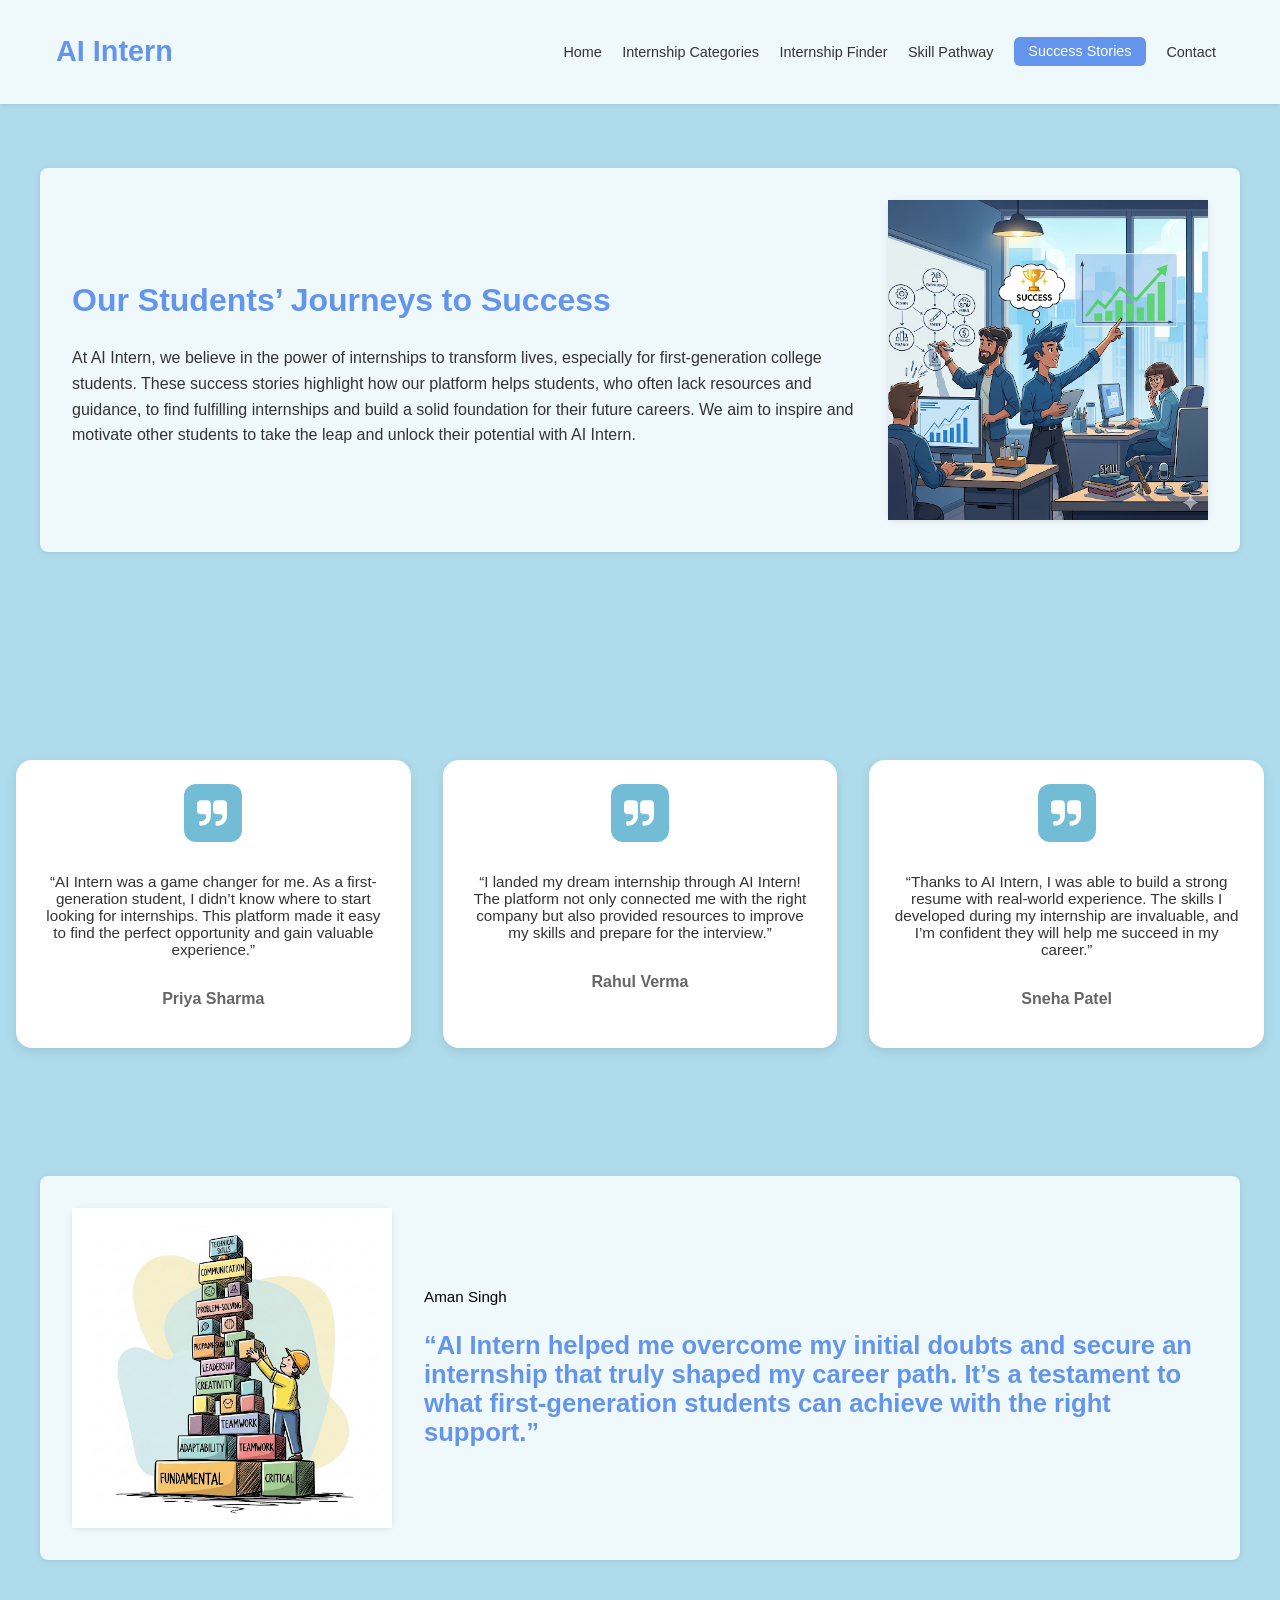
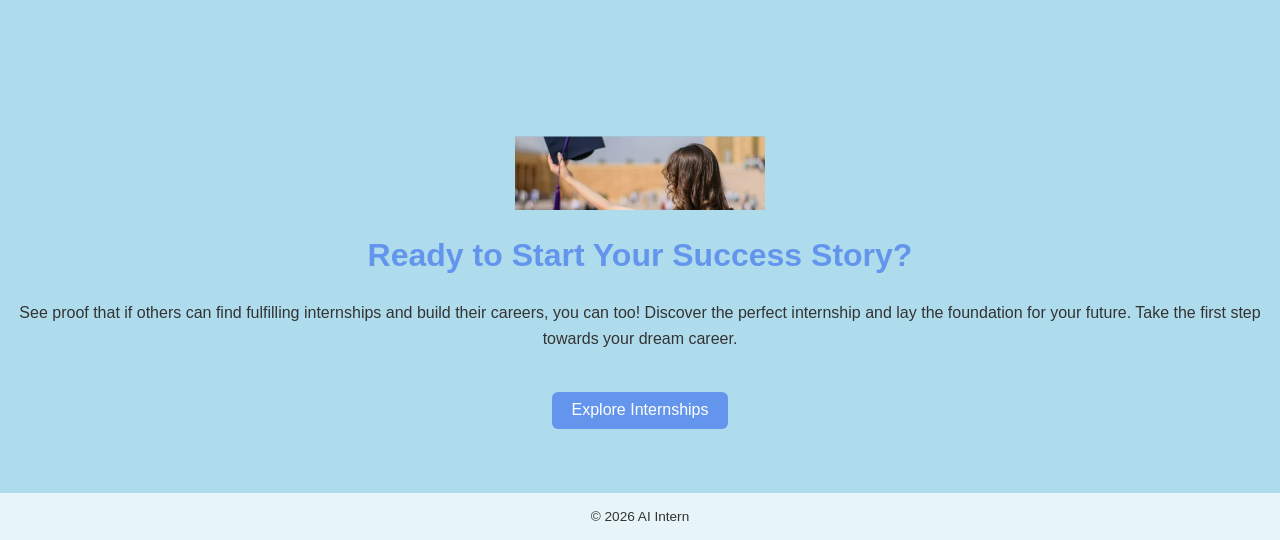
<file: success-stories.html>
<!DOCTYPE html>
<html lang="en">
<head>
  <meta charset="UTF-8">
  <meta name="viewport" content="width=device-width, initial-scale=1.0">
  <title>Success Stories - AI Intern</title>
  <link rel="stylesheet" href="style.css">
  <link rel="icon" type="images/png" href="images/favicon.png">
</head>

<body>
  <!-- Header -->
  <header class="header">
    <div class="nav-container">
      <h1 class="logo">AI Intern</h1>
      <nav class="nav-links">
        <a href="index.html">Home</a>
        <a href="internship-categories.html">Internship Categories</a>
        <a href="internship-finder.html">Internship Finder</a>
        <a href="skill-pathway.html">Skill Pathway</a>
        <a href="success-stories.html" class="active">Success Stories</a>
        <a href="contact.html">Contact</a>
      </nav>
    </div>
  </header>

  <!-- Intro Section -->
  <section class="section">
    <div class="info-box">
      <div class="box-text">
        <h2 class="title">Our Students’ Journeys to Success</h2>
        <p class="desc">
          At AI Intern, we believe in the power of internships to transform lives, especially for first-generation
          college students. These success stories highlight how our platform helps students, who often lack resources
          and guidance, to find fulfilling internships and build a solid foundation for their future careers. We aim to
          inspire and motivate other students to take the leap and unlock their potential with AI Intern.
        </p>
      </div>
      <div class="box-img">
        <img src="images/success.png" alt="Success" class="banner-img">
      </div>
    </div>
  </section>

  <!-- Testimonials Section -->
  <section class="section">
    <div class="services">
      <!-- Card 1 -->
      <div class="card">
        <img src="images/quote.png" alt="Quote" class="card-img quote-img">
        <p class="card-text">
          “AI Intern was a game changer for me. As a first-generation student, I didn’t know where to start looking for
          internships. This platform made it easy to find the perfect opportunity and gain valuable experience.”
        </p>
        <p class="text-muted"><strong>Priya Sharma</strong></p>
      </div>

      <!-- Card 2 -->
      <div class="card">
        <img src="images/quote.png" alt="Quote" class="card-img quote-img">
        <p class="card-text">
          “I landed my dream internship through AI Intern! The platform not only connected me with the right company but
          also provided resources to improve my skills and prepare for the interview.”
        </p>
        <p class="text-muted"><strong>Rahul Verma</strong></p>
      </div>

      <!-- Card 3 -->
      <div class="card">
        <img src="images/quote.png" alt="Quote" class="card-img quote-img">
        <p class="card-text">
          “Thanks to AI Intern, I was able to build a strong resume with real-world experience. The skills I developed
          during my internship are invaluable, and I’m confident they will help me succeed in my career.”
        </p>
        <p class="text-muted"><strong>Sneha Patel</strong></p>
      </div>
    </div>
  </section>

  <!-- Featured Story Section -->
  <section class="section">
    <div class="info-box reverse">
      <div class="box-text">
        <p class="small">Aman Singh</p>
        <h3 class="subtitle">
          “AI Intern helped me overcome my initial doubts and secure an internship that truly shaped my career path.
          It’s a testament to what first-generation students can achieve with the right support.”
        </h3>
      </div>
      <div class="box-img">
        <img src="images/ladder.png" alt="Ladder to Success" class="banner-img">
      </div>
    </div>
  </section>

  <!-- Call to Action Section -->
  <section class="section text-center">
    <img src="images/girl.png" alt="Success Girl" class="banner-img" style="max-width:250px;">
    <h2 class="title">Ready to Start Your Success Story?</h2>
    <p class="desc">
      See proof that if others can find fulfilling internships and build their careers, you can too!
      Discover the perfect internship and lay the foundation for your future. Take the first step towards your dream
      career.
    </p>
    <a href="internship-finder.html" class="btn-primary">Explore Internships</a>
  </section>

  <!-- Footer -->
  <footer class="footer">
    © 2026 AI Intern 
  </footer>
</body>
</html>
</file>
<file: style.css>
/* General Reset */
* {
  box-sizing: border-box;
}

body {
  font-family: sans-serif;
  background-color: #AFDCEC;
  margin: 0;
  overflow-x: hidden;
}

img {
  max-width: 100%;
  height: auto;
}

/* Header */
.header {
  position: sticky;
  top: 0;
  background: rgba(255,255,255,0.8);
  backdrop-filter: blur(6px);
  box-shadow: 0 1px 4px rgba(0,0,0,0.1);
  z-index: 50;
}
.nav-container {
  max-width: 1200px;
  margin: 0 auto;
  padding: 1rem;
  display: flex;
  justify-content: space-between;
  align-items: center;
}
.logo {
  font-size: 1.8rem;
  font-weight: bold;
  color: #6495ED;
}
.nav-links a {
  margin: 0 0.5rem;
  text-decoration: none;
  color: #333;
  font-size: 0.9rem;
}
.nav-links a:hover {
  color: #6495ED;
}
.nav-links a.active,
.nav-links .btn-primary {
  background-color: #6495ED;
  color: white !important;
  padding: 0.4rem 0.9rem;
  border-radius: 6px;
}

/* Buttons */
.btn-primary {
  background-color: #6495ED;
  color: white;
  padding: 0.6rem 1.2rem;
  border-radius: 6px;
  text-decoration: none;
  margin-top: 1.5rem;
  display: inline-block;
}
.btn-primary:hover {
  background-color: #1E3A8A;
}

/* Sections */
.section {
  padding: 4rem 1rem;
}
.text-center {
  text-align: center;
}
.title {
  font-size: 2rem;
  font-weight: bold;
  color: #6495ED;
}
.subtitle {
  font-size: 1.6rem;
  font-weight: bold;
  color: #6495ED;
  margin-bottom: 1rem;
}
.desc {
  color: #333;
  line-height: 1.6;
  margin-bottom: 1rem;
}
.small {
  font-size: 0.95rem;
}

/* Info Sections */
.info-box {
  display: flex;
  align-items: center;
  justify-content: space-between;
  gap: 2rem;
  flex-wrap: wrap;
  background: rgba(255,255,255,0.8);
  backdrop-filter: blur(6px);
  border-radius: 8px;
  box-shadow: 0 1px 6px rgba(0,0,0,0.1);
  padding: 2rem;
  max-width: 1200px;
  margin: 0 auto 3rem;
}
.info-box.reverse {
  flex-direction: row-reverse;
}
.box-img {
  flex: 0 1 320px;
  max-width: 450px;
  width: 100%;
  border-radius: 8px;
  box-shadow: 0 1px 6px rgba(0,0,0,0.1);
  object-fit: cover;
  align-self: flex-start;
}
.box-text {
  flex: 1 1 320px;
  min-width: 0;
}
.list {
  list-style-type: disc;
  padding-left: 1.2rem;
  font-size: 0.95rem;
  color: #333;
  line-height: 1.6;
}

/* Services Section */
.services {
  display: flex;
  flex-wrap: wrap;
  gap: 2rem;
  justify-content: center;
  align-items: stretch;
  margin-top: 2rem;
}
.card {
  flex: 1 1 300px;
  max-width: 400px;
  display: flex;
  flex-direction: column;
  background: #fff;
  padding: 1.5rem;
  border-radius: 1rem;
  box-shadow: 0 4px 12px rgba(0,0,0,0.1);
  text-align: center;
}
.card-img {
  width: 100%;
  height: auto;
  border-radius: 0.75rem;
  margin-bottom: 1rem;
}
.card-title {
  font-size: 1.2rem;
  font-weight: bold;
  color: #6495ED;
  margin-bottom: 0.5rem;
}
.card-text {
  font-size: 0.95rem;
  color: #333;
  margin-bottom: 1rem;
}

.card .btn-primary {
  margin-top: auto;
  margin-bottom: 0;
}

.quote-img {
  width: 58px;
  height: 58px;
  object-fit: contain;
  display: block;
  margin: 0 auto 1rem;
}

.finder-shell {
  max-width: 980px;
  margin: 0 auto;
}

.finder-card {
  background: rgba(255,255,255,0.9);
  border-radius: 16px;
  box-shadow: 0 4px 16px rgba(0,0,0,0.1);
  padding: 2rem;
}

.finder-header {
  margin-bottom: 1.5rem;
}

.stepper {
  display: flex;
  justify-content: center;
  gap: 0.75rem;
  margin-bottom: 0.5rem;
}

.step-dot {
  width: 2.1rem;
  height: 2.1rem;
  border-radius: 50%;
  display: inline-flex;
  align-items: center;
  justify-content: center;
  background: #e8f2ff;
  color: #6495ED;
  font-weight: bold;
  border: 1px solid #d6e7ff;
}

.step-dot.active {
  background: #6495ED;
  color: white;
}

.step-indicator {
  text-align: center;
  color: #1E3A8A;
  font-weight: 600;
  margin-bottom: 1.5rem;
}

.step-panel {
  display: none;
  animation: fadeIn 0.2s ease;
}

.step-panel.active {
  display: block;
}

.field-label {
  display: block;
  margin-bottom: 0.5rem;
  color: #1E3A8A;
  font-weight: 600;
}

.input-group input,
.input-group select,
.input-group textarea,
.form-box input,
.form-box textarea {
  width: 100%;
  padding: 0.9rem 1rem;
  border: 1px solid #AFDCEC;
  border-radius: 8px;
  font-size: 0.95rem;
  font-family: inherit;
  box-sizing: border-box;
  outline: none;
  transition: 0.3s;
}

.input-group input:focus,
.input-group select:focus,
.input-group textarea:focus,
.form-box input:focus,
.form-box textarea:focus {
  border-color: #6495ED;
  box-shadow: 0 0 8px rgba(100,149,237,0.25);
}

.field-hint {
  margin: 0.5rem 0 0;
  color: #666;
  font-size: 0.9rem;
}

.skill-grid {
  display: flex;
  flex-wrap: wrap;
  gap: 0.75rem;
  margin-top: 0.5rem;
}

.skill-chip {
  border: 1px solid #cfe0ff;
  background: white;
  color: #333;
  border-radius: 999px;
  padding: 0.6rem 0.95rem;
  cursor: pointer;
  font-size: 0.95rem;
  transition: all 0.2s ease;
}

.skill-chip:hover {
  border-color: #6495ED;
  color: #6495ED;
}

.skill-chip.selected {
  background: #6495ED;
  color: white;
  border-color: #6495ED;
}

.button-row {
  display: flex;
  justify-content: space-between;
  gap: 1rem;
  margin-top: 1.5rem;
}

.button-row .btn-primary,
.button-row .btn-secondary {
  margin-top: 0;
}

.btn-secondary {
  background: white;
  color: #6495ED;
  border: 1px solid #6495ED;
  padding: 0.6rem 1.2rem;
  border-radius: 6px;
  text-decoration: none;
  display: inline-block;
  cursor: pointer;
}

.btn-secondary:hover {
  background: #f5f9ff;
}

.summary-card {
  background: #f6fbff;
  border: 1px solid #dfefff;
  border-radius: 12px;
  padding: 1rem 1.25rem;
}

.summary-line {
  margin: 0.45rem 0;
  color: #333;
}

.results-panel {
  margin-top: 1.5rem;
  display: grid;
  gap: 1rem;
}

.result-card {
  background: white;
  border-radius: 12px;
  padding: 1rem 1.2rem;
  box-shadow: 0 2px 10px rgba(0,0,0,0.06);
  border: 1px solid #dfefff;
}

.result-card h3 {
  color: #1E3A8A;
  margin-top: 0;
  margin-bottom: 0.4rem;
}

.match-pill {
  display: inline-block;
  background: #6495ED;
  color: white;
  border-radius: 999px;
  padding: 0.35rem 0.7rem;
  font-size: 0.85rem;
  margin-bottom: 0.7rem;
}

.progress-track {
  width: 100%;
  height: 8px;
  background: #e8f2ff;
  border-radius: 999px;
  overflow: hidden;
  margin: 0.5rem 0 0.75rem;
}

.progress-fill {
  height: 100%;
  background: linear-gradient(90deg, #6495ED, #1E3A8A);
  border-radius: inherit;
}

.status-card {
  background: white;
  border-radius: 12px;
  padding: 1.25rem;
  border: 1px solid #dfefff;
  box-shadow: 0 2px 10px rgba(0,0,0,0.06);
}

.status-card .btn-primary {
  margin-top: 1rem;
}

.hidden {
  display: none !important;
}

@keyframes fadeIn {
  from { opacity: 0; transform: translateY(4px); }
  to { opacity: 1; transform: translateY(0); }
}

/* FAQ Accordion */
.faq {
  max-width: 900px;
  margin: 0 auto;
  display: flex;
  flex-direction: column;
  gap: 0.5rem;
}

.faq > div {
  width: 100%;
}

.accordion {
  background-color: #6495ED;
  color: white;
  cursor: pointer;
  padding: 1rem;
  width: 100%;
  text-align: left;
  border: none;
  outline: none;
  transition: background 0.3s;
  border-radius: 6px;
  margin-bottom: 0;
  font-size: 1rem;
  display: block;
}
.accordion:hover {
  background-color: #1E3A8A;
}
.panel {
  display: none;
  padding: 1rem;
  margin-top: 0;
  background: rgba(255,255,255,0.9);
  border-radius: 6px;
}
.panel.show {
  display: block;
}

/* Testimonials */
.testimonial {
  font-size: 1.1rem;
  font-style: italic;
  color: #333;
  margin-bottom: 1rem;
}
.text-muted {
  color: #666;
}

/* Contact Sections */
.contact-container {
  display: flex;
  flex-wrap: wrap;
  gap: 2rem;
  align-items: flex-start;
  max-width: 1200px;
  margin: 0 auto;
}
.flex-1 {
  flex: 1 1 45%;
}
.flex-center {
  display: flex;
  flex-direction: column;
  align-items: center;
  gap: 1.5rem;
}
.form-box {
  background: rgba(255,255,255,0.8);
  padding: 1rem;
  border-radius: 8px;
  box-shadow: 0 1px 6px rgba(0,0,0,0.1);
  overflow: visible;
}
.form-box iframe {
  width: 100%;
  min-height: 750px;
  border: none;
}

/* Home Page Map */
.home-map {
  max-width: 450px;
  margin-top: 2rem;
}

/* Contact Page Images */
.contact-images {
  display: flex;
  flex-direction: column;
  align-items: center;
  gap: 1.5rem;
  margin-top: 2rem;
}
.map-img,
.tejasvini-img {
  width: 100%;
  max-width: 350px;
  border-radius: 10px;
  box-shadow: 0 4px 12px rgba(0,0,0,0.1);
}

/* About Section */
.about-section {
  background: white;  /* Coral Blue background */
  color: rgb(31, 32, 92);
  padding: 4rem 2rem;
  border-radius: 10px;
  margin-top: 3rem;
}

.about-container {
  max-width: 900px;
  margin: 0 auto;
  text-align: center;
}

.about-section .subtitle {
  font-size: 2rem;
  font-weight: bold;
  margin-bottom: 1rem;
  color: #6495ED;
}

.about-section .desc {
  font-size: 1.1rem;
  line-height: 1.8;
  color: #333;
}

/* Success Stories */
.success-heading {
  color: #ADFCEC;
}
.success-img {
  max-width: 90%;
  height: auto;
  margin: 1rem auto;
  display: block;
  border-radius: 10px;
}

.banner-img {
  max-width: 100%;
  height: auto;
  display: block;
  margin: 0 auto;
}

/* Chatbot Box */
.form-box.chatbot {
  min-height: 688px;
  background: rgba(255,255,255,0.8);
  padding: 1rem;
  border-radius: 8px;
  box-shadow: 0 1px 6px rgba(0,0,0,0.1);
  overflow: visible;
}

/* Footer */
.footer {
  padding: 1rem;
  text-align: center;
  background: rgba(255,255,255,0.7);
  backdrop-filter: blur(6px);
  font-size: 0.85rem;
  color: #333;

}
/* --- Home Page Map Image Adjustments --- */
.home-map {
  width: 450px;       /* increase size */
  margin-top: 30px;   /* move it down */
  display: block;
  margin-left: auto;
  margin-right: auto; /* keep it centered */
}
/* Home page map image */
.home-map {
  max-width: 600px;  /* bigger */
  margin-top: 2rem;  /* pushes it down */
}


/* --- Contact Page Image Adjustments --- */
.contact-container .tejasvini-img,
.contact-container .map-img {
  margin-top: 40px;   /* push both images lower */
}

.contact-container .map-img {
  width: 350px;       /* make the map slightly bigger */
}


/* Responsive */
@media (max-width: 992px) {
  .nav-container {
    flex-direction: column;
    align-items: flex-start;
    gap: 0.75rem;
  }

  .nav-links {
    display: flex;
    flex-wrap: wrap;
    gap: 0.4rem;
  }

  .nav-links a {
    margin: 0.2rem 0.35rem 0.2rem 0;
  }

  .info-box,
  .info-box.reverse {
    flex-direction: column;
    text-align: center;
  }

  .box-img,
  .box-text {
    flex: 1 1 100%;
    max-width: 100%;
  }

  .contact-container {
    flex-direction: column;
    align-items: stretch;
  }

  .flex-1 {
    flex: 1 1 100%;
  }

  .home-map {
    max-width: 100%;
    width: 100%;
    margin-top: 1rem;
  }
}

@media (max-width: 768px) {
  .section {
    padding: 2.5rem 1rem;
  }

  .services {
    flex-direction: column;
    align-items: stretch;
    gap: 1rem;
  }

  .card {
    max-width: 100%;
  }

  .faq {
    max-width: 100%;
  }

  .accordion,
  .panel {
    width: 100%;
  }

  .contact-images {
    margin-top: 1rem;
    gap: 1rem;
  }

  .form-box iframe {
    min-height: 650px;
  }

  .form-box.chatbot {
    min-height: auto;
  }
}

@media (max-width: 480px) {
  .logo {
    font-size: 1.5rem;
  }

  .title {
    font-size: 1.6rem;
  }

  .subtitle {
    font-size: 1.35rem;
  }

  .section {
    padding: 2rem 0.75rem;
  }

  .btn-primary {
    width: 100%;
    text-align: center;
  }

  .accordion {
    padding: 0.9rem;
  }

  .panel {
    padding: 0.9rem;
  }
}

/* Contact Form */

.form-box form{
    display:flex;
    flex-direction:column;
    gap:1rem;
}

.form-box input,
.form-box textarea{
    width:100%;
    padding:0.9rem 1rem;
    border:1px solid #AFDCEC;
    border-radius:8px;
    font-size:0.95rem;
    font-family:inherit;
    box-sizing:border-box;
    outline:none;
    transition:0.3s;
}

.form-box input:focus,
.form-box textarea:focus{
    border-color:#6495ED;
    box-shadow:0 0 8px rgba(100,149,237,0.25);
}

.form-box textarea{
    resize:vertical;
    min-height:150px;
}

.form-box button{
    width:fit-content;
    cursor:pointer;
}
</file>
